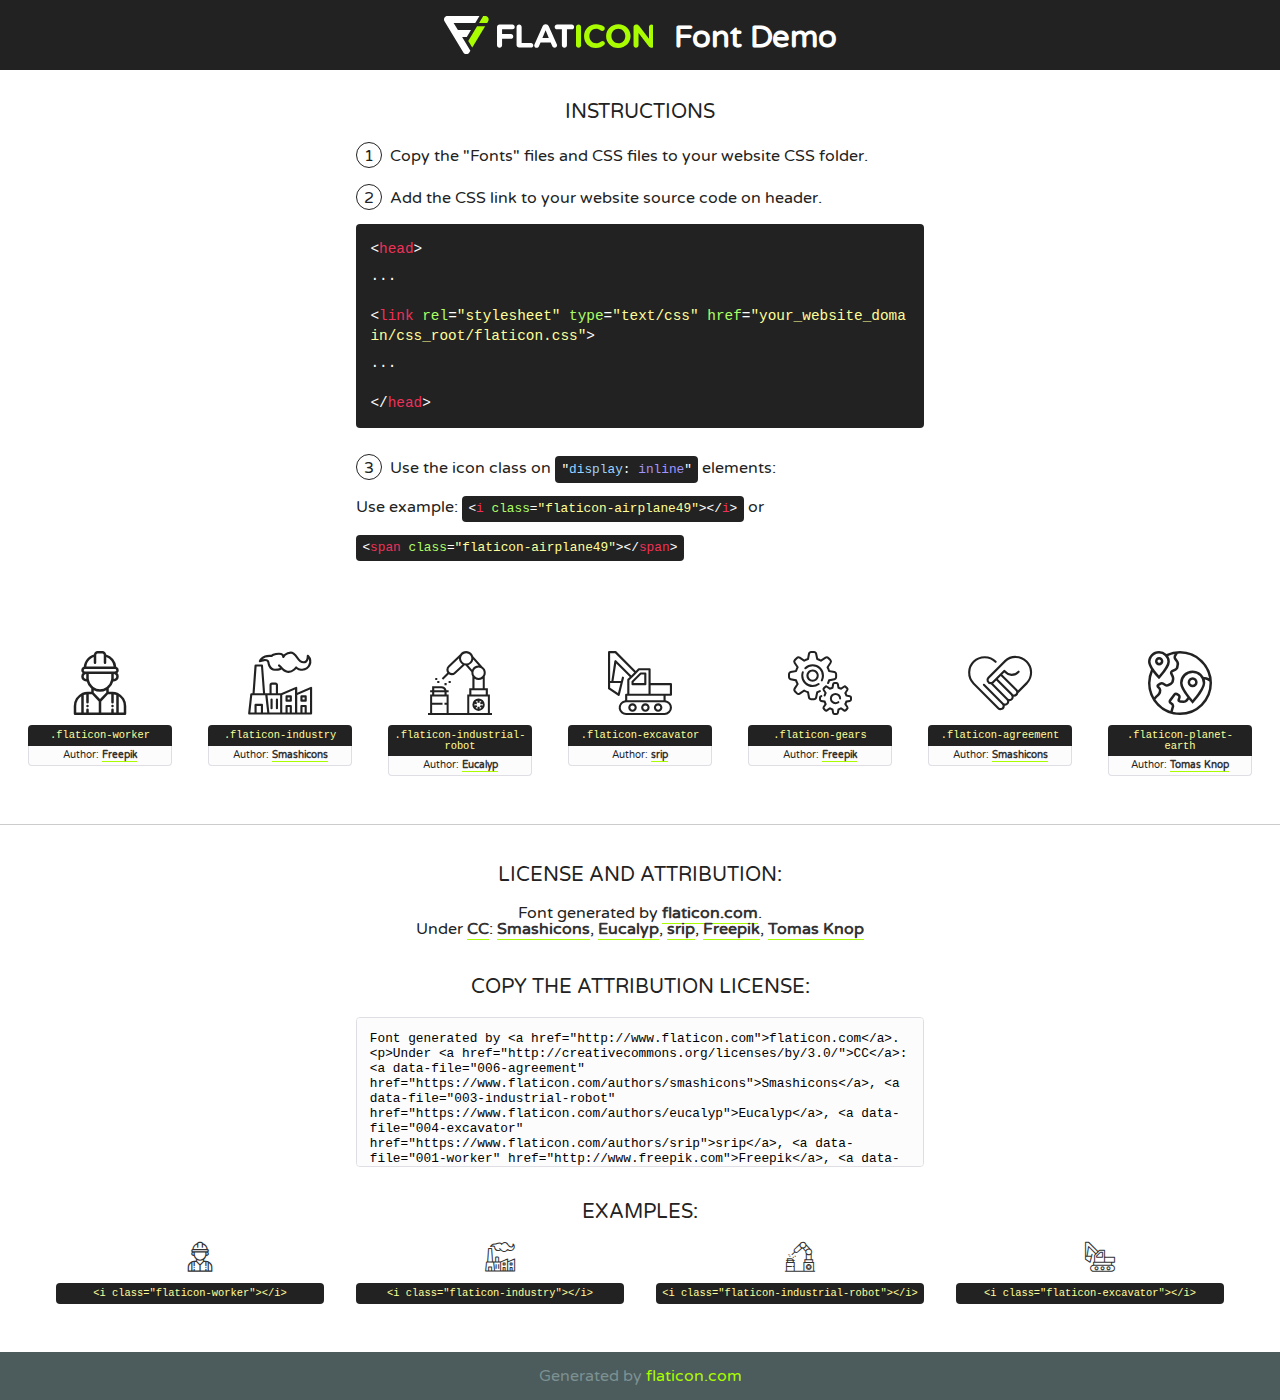
<file: fonts/flaticon-2/font/flaticon.html>
<!DOCTYPE html>
<!--
  Flaticon icon font: Flaticon
  Creation date: 24/09/2018 04:43
-->
<html>
<!DOCTYPE html>
<html>

<head>
    <title>Flaticon WebFont</title>
    <link href="http://fonts.googleapis.com/css?family=Varela+Round" rel="stylesheet" type="text/css" />
    <link rel="stylesheet" type="text/css" href="flaticon.css">
    <meta charset="UTF-8">
    <style>
    html, body, div, span, applet, object, iframe,
    h1, h2, h3, h4, h5, h6, p, blockquote, pre,
    a, abbr, acronym, address, big, cite, code,
    del, dfn, em, img, ins, kbd, q, s, samp,
    small, strike, strong, sub, sup, tt, var,
    b, u, i, center,
    dl, dt, dd, ol, ul, li,
    fieldset, form, label, legend,
    table, caption, tbody, tfoot, thead, tr, th, td,
    article, aside, canvas, details, embed, 
    figure, figcaption, footer, header, hgroup, 
    menu, nav, output, ruby, section, summary,
    time, mark, audio, video {
        margin: 0;
        padding: 0;
        border: 0;
        font-size: 100%;
        font: inherit;
        vertical-align: baseline;
    }
    /* HTML5 display-role reset for older browsers */
    article, aside, details, figcaption, figure, 
    footer, header, hgroup, menu, nav, section {
        display: block;
    }
    body {
        line-height: 1;
    }
    ol, ul {
        list-style: none;
    }
    blockquote, q {
        quotes: none;
    }
    blockquote:before, blockquote:after,
    q:before, q:after {
        content: '';
        content: none;
    }
    table {
        border-collapse: collapse;
        border-spacing: 0;
    }
    body {
        font-family: 'Varela Round', Helvetica, Arial, sans-serif;
        font-size: 16px;
        color: #222;
    }
    a {
        color: #333;
        border-bottom: 1px solid #a9fd00;
        font-weight: bold;
        text-decoration: none;
    }
    * {
        -moz-box-sizing: border-box;
        -webkit-box-sizing: border-box;
        box-sizing: border-box;
        margin: 0;
        padding: 0;
    }
    [class^="flaticon-"]:before, [class*=" flaticon-"]:before, [class^="flaticon-"]:after, [class*=" flaticon-"]:after {
        font-family: Flaticon;
        font-size: 30px;
        font-style: normal;
        margin-left: 20px;
        color: #333;
    }
    .wrapper {
        max-width: 600px;
        margin: auto;
        padding: 0 1em;
    }
    .title {
        font-size: 1.25em;
        text-align: center;
        margin-bottom: 1em;
        text-transform: uppercase;
    }
    header {
        text-align: center;
        background-color: #222;
        color: #fff;
        padding: 1em;
    }
    header .logo {
        width: 210px;
        height: 38px;
        display: inline-block;
        vertical-align: middle;
        margin-right: 1em;
        border: none;
    }
    header strong {
        font-size: 1.95em;
        font-weight: bold;
        vertical-align: middle;
        margin-top: 5px;
        display: inline-block;
    }
    .demo {
        margin: 2em auto;
        line-height: 1.25em;
    }
    .demo ul li {
        margin-bottom: 1em;
    }
    .demo ul li .num {
        color: #222;
        border-radius: 20px;
        display: inline-block;
        width: 26px;
        padding: 3px;
        height: 26px;
        text-align: center;
        margin-right: 0.5em;
        border: 1px solid #222;
    }
    .demo ul li code {
        background-color: #222;
        border-radius: 4px;
        padding: 0.25em 0.5em;
        display: inline-block;
        color: #fff;
        font-family: Consolas,Monaco,Lucida Console,Liberation Mono,DejaVu Sans Mono,Bitstream Vera Sans Mono,Courier New, monospace;
        font-weight: lighter;
        margin-top: 1em;
        font-size: 0.8em;
        word-break: break-all;
    }
    .demo ul li code.big {
        padding: 1em;
        font-size: 0.9em;
    }
    .demo ul li code .red {
        color: #EF3159;
    }
    .demo ul li code .green {
        color: #ACFF65;
    }
    .demo ul li code .yellow {
        color: #FFFF99;
    }
    .demo ul li code .blue {
        color: #99D3FF;
    }
    .demo ul li code .purple {
        color: #A295FF;
    }
    .demo ul li code .dots {
        margin-top: 0.5em;
        display: block;
    }
    #glyphs {
        border-bottom: 1px solid #ccc;
        padding: 2em 0;
        text-align: center;
    }
    .glyph {
        display: inline-block;
        width: 9em;
        margin: 1em;
        text-align: center;
        vertical-align: top;
        background: #FFF;
    }
    .glyph .glyph-icon {
        padding: 10px;
        display: block;
        font-family:"Flaticon";
        font-size: 64px;
        line-height: 1;
    }
    .glyph .glyph-icon:before {
        font-size: 64px;
        color: #222;
        margin-left: 0;
    }
    .class-name {
        font-size: 0.65em;
        background-color: #222;
        color: #fff;
        border-radius: 4px 4px 0 0;
        padding: 0.5em;
        color: #FFFF99;
        font-family: Consolas,Monaco,Lucida Console,Liberation Mono,DejaVu Sans Mono,Bitstream Vera Sans Mono,Courier New, monospace;
    }
    .author-name {
        font-size: 0.6em;
        background-color: #fcfcfd;
        border: 1px solid #DEDEE4;
        border-top: 0;
        border-radius: 0 0 4px 4px;
        padding: 0.5em;
    }
    .class-name:last-child {
        font-size: 10px;
        color:#888;
    }
    .class-name:last-child a {
        font-size: 10px;
        color:#555;
    }
    .class-name:last-child a:hover {
        color:#a9fd00;
    }
    .glyph > input {
        display: block;
        width: 100px;
        margin: 5px auto;
        text-align: center;
        font-size: 12px;
        cursor: text;
    }
    .glyph > input.icon-input {
        font-family:"Flaticon";
        font-size: 16px;
        margin-bottom: 10px;
    }
    .attribution .title {
        margin-top: 2em;
    }
    .attribution textarea {
        background-color: #fcfcfd;
        padding: 1em;
        border: none;
        box-shadow: none;
        border: 1px solid #DEDEE4;
        border-radius: 4px;
        resize: none;
        width: 100%;
        height: 150px;
        font-size: 0.8em;
        font-family: Consolas,Monaco,Lucida Console,Liberation Mono,DejaVu Sans Mono,Bitstream Vera Sans Mono,Courier New, monospace;
        -webkit-appearance: none;
    }
    .iconsuse {
        margin: 2em auto;
        text-align: center;
        max-width: 1200px;
    }
    .iconsuse:after {
        content: '';
        display: table;
        clear: both;
    }
    .iconsuse .image {
        float: left;
        width: 25%;
        padding: 0 1em;
    }
    .iconsuse .image p {
        margin-bottom: 1em;
    }
    .iconsuse .image span {
        display: block;
        font-size: 0.65em;
        background-color: #222;
        color: #fff;
        border-radius: 4px;
        padding: 0.5em;
        color: #FFFF99;
        margin-top: 1em;
        font-family: Consolas,Monaco,Lucida Console,Liberation Mono,DejaVu Sans Mono,Bitstream Vera Sans Mono,Courier New, monospace;
    }
    #footer {
        text-align: center;
        background-color: #4C5B5C;
        color: #7c9192;
        padding: 1em;
    }
    #footer a {
        border: none;
        color: #a9fd00;
        font-weight: normal;
    }
    @media (max-width: 960px) {
        .iconsuse .image {
            width: 50%;
        }
    }
    @media (max-width: 560px) {
        .iconsuse .image {
            width: 100%;
        }
    }
    </style>
</head>

<body class="characters-off">

    <header>
        <a href="http://www.flaticon.com" target="_blank" class="logo">
            <svg version="1.1" xmlns="http://www.w3.org/2000/svg" xmlns:xlink="http://www.w3.org/1999/xlink" xmlns:a="http://ns.adobe.com/AdobeSVGViewerExtensions/3.0/" viewBox="0 0 560.875 102.036" enable-background="new 0 0 560.875 102.036" xml:space="preserve">
                <defs>
                </defs>
                <g>
                    <g class="letters">
                        <path fill="#ffffff" d="M141.596,29.675c0-3.777,2.985-6.767,6.764-6.767h34.438c3.426,0,6.15,2.728,6.15,6.15
                        c0,3.43-2.724,6.149-6.15,6.149h-27.674v13.091h23.719c3.429,0,6.151,2.724,6.151,6.15c0,3.43-2.723,6.149-6.151,6.149h-23.719
                        v17.574c0,3.773-2.986,6.761-6.764,6.761c-3.779,0-6.764-2.989-6.764-6.761V29.675z"></path>
                        <path fill="#ffffff" d="M193.844,29.149c0-3.781,2.985-6.767,6.764-6.767c3.776,0,6.763,2.985,6.763,6.767v42.957h25.039
                        c3.426,0,6.149,2.726,6.149,6.153c0,3.425-2.723,6.15-6.149,6.15h-31.802c-3.779,0-6.764-2.986-6.764-6.768V29.149z"></path>
                        <path fill="#ffffff" d="M241.891,75.71l21.438-48.407c1.492-3.341,4.215-5.357,7.906-5.357h0.792
                        c3.686,0,6.323,2.017,7.815,5.357l21.439,48.407c0.436,0.967,0.701,1.845,0.701,2.723c0,3.602-2.809,6.501-6.414,6.501
                        c-3.161,0-5.269-1.845-6.499-4.655l-4.132-9.661h-27.059l-4.301,10.102c-1.144,2.631-3.426,4.214-6.237,4.214
                        c-3.517,0-6.24-2.81-6.24-6.325C241.1,77.64,241.451,76.677,241.891,75.71z M279.932,58.666l-8.521-20.297l-8.526,20.297H279.932
                        z"></path>
                        <path fill="#ffffff" d="M314.864,35.387H301.86c-3.429,0-6.239-2.813-6.239-6.238c0-3.429,2.811-6.24,6.239-6.24h39.533
                        c3.426,0,6.237,2.811,6.237,6.24c0,3.425-2.811,6.238-6.237,6.238h-13.001v42.785c0,3.773-2.99,6.761-6.764,6.761
                        c-3.779,0-6.764-2.989-6.764-6.761V35.387z"></path>
                        <path fill="#A9FD00" d="M352.615,29.149c0-3.781,2.985-6.767,6.767-6.767c3.774,0,6.761,2.985,6.761,6.767v49.024
                        c0,3.773-2.987,6.761-6.761,6.761c-3.781,0-6.767-2.989-6.767-6.761V29.149z"></path>
                        <path fill="#A9FD00" d="M374.132,53.836v-0.179c0-17.481,13.178-31.801,32.065-31.801c9.22,0,15.459,2.458,20.557,6.238
                        c1.402,1.054,2.637,2.985,2.637,5.357c0,3.692-2.985,6.59-6.681,6.59c-1.845,0-3.071-0.702-4.044-1.319
                        c-3.776-2.813-7.729-4.393-12.562-4.393c-10.364,0-17.831,8.611-17.831,19.154v0.173c0,10.542,7.291,19.329,17.831,19.329
                        c5.715,0,9.492-1.756,13.359-4.834c1.049-0.874,2.458-1.491,4.039-1.491c3.429,0,6.325,2.813,6.325,6.236
                        c0,2.106-1.056,3.78-2.282,4.834c-5.539,4.834-12.036,7.733-21.878,7.733C387.572,85.464,374.132,71.493,374.132,53.836z"></path>
                        <path fill="#A9FD00" d="M433.009,53.836v-0.179c0-17.481,13.79-31.801,32.766-31.801c18.981,0,32.592,14.143,32.592,31.628v0.173
                        c0,17.483-13.785,31.807-32.769,31.807C446.625,85.464,433.009,71.32,433.009,53.836z M484.224,53.836v-0.179
                        c0-10.539-7.725-19.326-18.626-19.326c-10.893,0-18.449,8.611-18.449,19.154v0.173c0,10.542,7.73,19.329,18.626,19.329
                        C476.676,72.986,484.224,64.378,484.224,53.836z"></path>
                        <path fill="#A9FD00" d="M506.233,29.321c0-3.774,2.99-6.763,6.767-6.763h1.401c3.252,0,5.183,1.583,7.029,3.953l26.093,34.265
                        V29.059c0-3.692,2.99-6.677,6.681-6.677c3.683,0,6.671,2.985,6.671,6.677v48.934c0,3.78-2.987,6.765-6.764,6.765h-0.436
                        c-3.257,0-5.188-1.581-7.034-3.953l-27.056-35.492v32.944c0,3.687-2.985,6.676-6.678,6.676c-3.683,0-6.673-2.989-6.673-6.676
                        V29.321z"></path>
                    </g>
                    <g class="insignia">
                        <path fill="#ffffff" d="M48.372,56.137h12.517l11.156-18.537H37.186L25.688,18.539h57.825L94.668,0H9.271
                        C5.925,0,2.842,1.801,1.198,4.716c-1.644,2.907-1.593,6.482,0.134,9.343l50.38,83.501c1.678,2.781,4.689,4.476,7.938,4.476
                        c3.246,0,6.257-1.695,7.935-4.476l2.898-4.804L48.372,56.137z"></path>
                        <g class="i">
                            <path fill="#A9FD00" d="M93.575,18.539h0.031v0.004l21.652,0.004l2.705-4.488c1.727-2.861,1.778-6.436,0.133-9.343
                            C116.454,1.801,113.371,0,110.026,0h-5.294L93.575,18.539z"></path>
                            <polygon fill="#A9FD00" points="88.291,27.356 64.725,66.486 75.519,84.404 109.942,27.356"></polygon>
                        </g>
                    </g>
                </g>
            </svg>
        </a>
        <strong>Font Demo</strong>
    </header>


    <section class="demo wrapper">

        <p class="title">Instructions</p>

        <ul>
            <li>
                <span class="num">1</span>Copy the "Fonts" files and CSS files to your website CSS folder.
            </li>
            <li>
                <span class="num">2</span>Add the CSS link to your website source code on header.
                <code class="big">
                    &lt;<span class="red">head</span>&gt;
                    <br/><span class="dots">...</span>
                    <br/>&lt;<span class="red">link</span> <span class="green">rel</span>=<span class="yellow">"stylesheet"</span> <span class="green">type</span>=<span class="yellow">"text/css"</span> <span class="green">href</span>=<span class="yellow">"your_website_domain/css_root/flaticon.css"</span>&gt;
                    <br/><span class="dots">...</span>
                    <br/>&lt;/<span class="red">head</span>&gt;
                </code>
            </li>

            <li>
                <p>
                    <span class="num">3</span>Use the icon class on <code>"<span class="blue">display</span>:<span class="purple"> inline</span>"</code> elements:
                    <br />
                    Use example: <code>&lt;<span class="red">i</span> <span class="green">class</span>=<span class="yellow">&quot;flaticon-airplane49&quot;</span>&gt;&lt;/<span class="red">i</span>&gt;</code> or <code>&lt;<span class="red">span</span> <span class="green">class</span>=<span class="yellow">&quot;flaticon-airplane49&quot;</span>&gt;&lt;/<span class="red">span</span>&gt;</code>
            </li>
        </ul>

    </section>




   <section id="glyphs">          
    
      
        <div class="glyph"><div class="glyph-icon flaticon-worker"></div>
            <div class="class-name">.flaticon-worker</div>
            <div class="author-name">Author: <a data-file="001-worker" href="http://www.freepik.com">Freepik</a> </div> 
        </div>        
        
        <div class="glyph"><div class="glyph-icon flaticon-industry"></div>
            <div class="class-name">.flaticon-industry</div>
            <div class="author-name">Author: <a data-file="002-industry" href="https://www.flaticon.com/authors/smashicons">Smashicons</a> </div> 
        </div>        
        
        <div class="glyph"><div class="glyph-icon flaticon-industrial-robot"></div>
            <div class="class-name">.flaticon-industrial-robot</div>
            <div class="author-name">Author: <a data-file="003-industrial-robot" href="https://www.flaticon.com/authors/eucalyp">Eucalyp</a> </div> 
        </div>        
        
        <div class="glyph"><div class="glyph-icon flaticon-excavator"></div>
            <div class="class-name">.flaticon-excavator</div>
            <div class="author-name">Author: <a data-file="004-excavator" href="https://www.flaticon.com/authors/srip">srip</a> </div> 
        </div>        
        
        <div class="glyph"><div class="glyph-icon flaticon-gears"></div>
            <div class="class-name">.flaticon-gears</div>
            <div class="author-name">Author: <a data-file="005-gears" href="http://www.freepik.com">Freepik</a> </div> 
        </div>        
        
        <div class="glyph"><div class="glyph-icon flaticon-agreement"></div>
            <div class="class-name">.flaticon-agreement</div>
            <div class="author-name">Author: <a data-file="006-agreement" href="https://www.flaticon.com/authors/smashicons">Smashicons</a> </div> 
        </div>        
        
        <div class="glyph"><div class="glyph-icon flaticon-planet-earth"></div>
            <div class="class-name">.flaticon-planet-earth</div>
            <div class="author-name">Author: <a data-file="007-planet-earth" href="https://www.flaticon.com/authors/tomas-knop">Tomas Knop</a> </div> 
        </div>        
        

    </section>



    <section class="attribution wrapper"   style="text-align:center;">

      <div class="title">License and attribution:</div><div class="attrDiv">Font generated by <a href="http://www.flaticon.com">flaticon.com</a>. <div><p>Under <a href="http://creativecommons.org/licenses/by/3.0/">CC</a>: <a data-file="006-agreement" href="https://www.flaticon.com/authors/smashicons">Smashicons</a>, <a data-file="003-industrial-robot" href="https://www.flaticon.com/authors/eucalyp">Eucalyp</a>, <a data-file="004-excavator" href="https://www.flaticon.com/authors/srip">srip</a>, <a data-file="001-worker" href="http://www.freepik.com">Freepik</a>, <a data-file="007-planet-earth" href="https://www.flaticon.com/authors/tomas-knop">Tomas Knop</a></p>  </div>
      </div>
      <div class="title">Copy the Attribution License:</div>

    <textarea onclick="this.focus();this.select();">Font generated by &lt;a href=&quot;http://www.flaticon.com&quot;&gt;flaticon.com&lt;/a&gt;. <p>Under <a href="http://creativecommons.org/licenses/by/3.0/">CC</a>: <a data-file="006-agreement" href="https://www.flaticon.com/authors/smashicons">Smashicons</a>, <a data-file="003-industrial-robot" href="https://www.flaticon.com/authors/eucalyp">Eucalyp</a>, <a data-file="004-excavator" href="https://www.flaticon.com/authors/srip">srip</a>, <a data-file="001-worker" href="http://www.freepik.com">Freepik</a>, <a data-file="007-planet-earth" href="https://www.flaticon.com/authors/tomas-knop">Tomas Knop</a></p>  
     </textarea>

    </section>

    <section class="iconsuse">

          <div class="title">Examples:</div>            
             
            <div class="image">
                <p>
                    <i class="glyph-icon flaticon-worker"></i> 
                    <span>&lt;i class=&quot;flaticon-worker&quot;&gt;&lt;/i&gt;</span>
                </p>
            </div>
            
            <div class="image">
                <p>
                    <i class="glyph-icon flaticon-industry"></i> 
                    <span>&lt;i class=&quot;flaticon-industry&quot;&gt;&lt;/i&gt;</span>
                </p>
            </div>
            
            <div class="image">
                <p>
                    <i class="glyph-icon flaticon-industrial-robot"></i> 
                    <span>&lt;i class=&quot;flaticon-industrial-robot&quot;&gt;&lt;/i&gt;</span>
                </p>
            </div>
            
            <div class="image">
                <p>
                    <i class="glyph-icon flaticon-excavator"></i> 
                    <span>&lt;i class=&quot;flaticon-excavator&quot;&gt;&lt;/i&gt;</span>
                </p>
            </div>
                       
        </div>
                            
    </section>

<div id="footer">
    <div>Generated by <a href="http://www.flaticon.com">flaticon.com</a>
    </div>
</div>



</body>
</html>
</file>
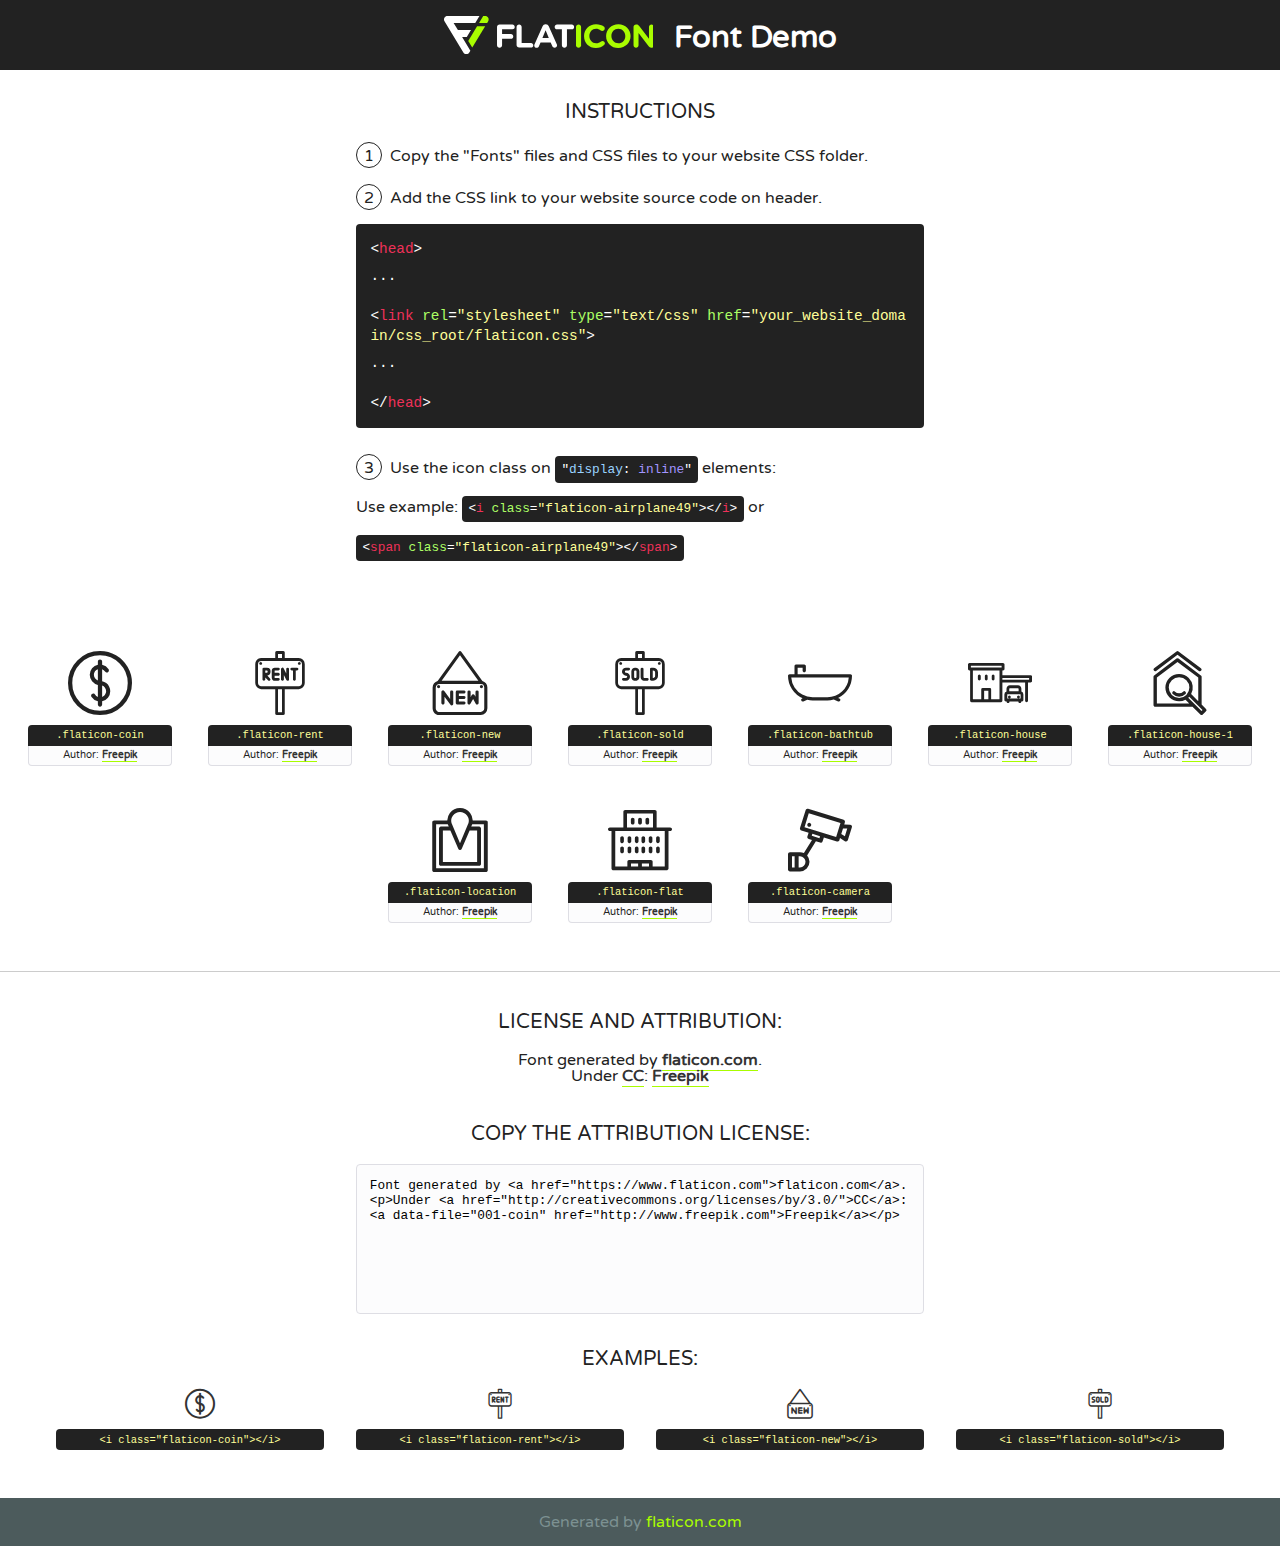
<file: fonts/flaticon/font/flaticon.html>
<!DOCTYPE html>
<!--
  Flaticon icon font: Flaticon
  Creation date: 05/12/2018 08:20
-->
<html>
<!DOCTYPE html>
<html>

<head>
    <title>Flaticon WebFont</title>
    <link href="http://fonts.googleapis.com/css?family=Varela+Round" rel="stylesheet" type="text/css" />
    <link rel="stylesheet" type="text/css" href="flaticon.css">
    <meta charset="UTF-8">
    <style>
    html, body, div, span, applet, object, iframe,
    h1, h2, h3, h4, h5, h6, p, blockquote, pre,
    a, abbr, acronym, address, big, cite, code,
    del, dfn, em, img, ins, kbd, q, s, samp,
    small, strike, strong, sub, sup, tt, var,
    b, u, i, center,
    dl, dt, dd, ol, ul, li,
    fieldset, form, label, legend,
    table, caption, tbody, tfoot, thead, tr, th, td,
    article, aside, canvas, details, embed, 
    figure, figcaption, footer, header, hgroup, 
    menu, nav, output, ruby, section, summary,
    time, mark, audio, video {
        margin: 0;
        padding: 0;
        border: 0;
        font-size: 100%;
        font: inherit;
        vertical-align: baseline;
    }
    /* HTML5 display-role reset for older browsers */
    article, aside, details, figcaption, figure, 
    footer, header, hgroup, menu, nav, section {
        display: block;
    }
    body {
        line-height: 1;
    }
    ol, ul {
        list-style: none;
    }
    blockquote, q {
        quotes: none;
    }
    blockquote:before, blockquote:after,
    q:before, q:after {
        content: '';
        content: none;
    }
    table {
        border-collapse: collapse;
        border-spacing: 0;
    }
    body {
        font-family: 'Varela Round', Helvetica, Arial, sans-serif;
        font-size: 16px;
        color: #222;
    }
    a {
        color: #333;
        border-bottom: 1px solid #a9fd00;
        font-weight: bold;
        text-decoration: none;
    }
    * {
        -moz-box-sizing: border-box;
        -webkit-box-sizing: border-box;
        box-sizing: border-box;
        margin: 0;
        padding: 0;
    }
    [class^="flaticon-"]:before, [class*=" flaticon-"]:before, [class^="flaticon-"]:after, [class*=" flaticon-"]:after {
        font-family: Flaticon;
        font-size: 30px;
        font-style: normal;
        margin-left: 20px;
        color: #333;
    }
    .wrapper {
        max-width: 600px;
        margin: auto;
        padding: 0 1em;
    }
    .title {
        font-size: 1.25em;
        text-align: center;
        margin-bottom: 1em;
        text-transform: uppercase;
    }
    header {
        text-align: center;
        background-color: #222;
        color: #fff;
        padding: 1em;
    }
    header .logo {
        width: 210px;
        height: 38px;
        display: inline-block;
        vertical-align: middle;
        margin-right: 1em;
        border: none;
    }
    header strong {
        font-size: 1.95em;
        font-weight: bold;
        vertical-align: middle;
        margin-top: 5px;
        display: inline-block;
    }
    .demo {
        margin: 2em auto;
        line-height: 1.25em;
    }
    .demo ul li {
        margin-bottom: 1em;
    }
    .demo ul li .num {
        color: #222;
        border-radius: 20px;
        display: inline-block;
        width: 26px;
        padding: 3px;
        height: 26px;
        text-align: center;
        margin-right: 0.5em;
        border: 1px solid #222;
    }
    .demo ul li code {
        background-color: #222;
        border-radius: 4px;
        padding: 0.25em 0.5em;
        display: inline-block;
        color: #fff;
        font-family: Consolas,Monaco,Lucida Console,Liberation Mono,DejaVu Sans Mono,Bitstream Vera Sans Mono,Courier New, monospace;
        font-weight: lighter;
        margin-top: 1em;
        font-size: 0.8em;
        word-break: break-all;
    }
    .demo ul li code.big {
        padding: 1em;
        font-size: 0.9em;
    }
    .demo ul li code .red {
        color: #EF3159;
    }
    .demo ul li code .green {
        color: #ACFF65;
    }
    .demo ul li code .yellow {
        color: #FFFF99;
    }
    .demo ul li code .blue {
        color: #99D3FF;
    }
    .demo ul li code .purple {
        color: #A295FF;
    }
    .demo ul li code .dots {
        margin-top: 0.5em;
        display: block;
    }
    #glyphs {
        border-bottom: 1px solid #ccc;
        padding: 2em 0;
        text-align: center;
    }
    .glyph {
        display: inline-block;
        width: 9em;
        margin: 1em;
        text-align: center;
        vertical-align: top;
        background: #FFF;
    }
    .glyph .glyph-icon {
        padding: 10px;
        display: block;
        font-family:"Flaticon";
        font-size: 64px;
        line-height: 1;
    }
    .glyph .glyph-icon:before {
        font-size: 64px;
        color: #222;
        margin-left: 0;
    }
    .class-name {
        font-size: 0.65em;
        background-color: #222;
        color: #fff;
        border-radius: 4px 4px 0 0;
        padding: 0.5em;
        color: #FFFF99;
        font-family: Consolas,Monaco,Lucida Console,Liberation Mono,DejaVu Sans Mono,Bitstream Vera Sans Mono,Courier New, monospace;
    }
    .author-name {
        font-size: 0.6em;
        background-color: #fcfcfd;
        border: 1px solid #DEDEE4;
        border-top: 0;
        border-radius: 0 0 4px 4px;
        padding: 0.5em;
    }
    .class-name:last-child {
        font-size: 10px;
        color:#888;
    }
    .class-name:last-child a {
        font-size: 10px;
        color:#555;
    }
    .class-name:last-child a:hover {
        color:#a9fd00;
    }
    .glyph > input {
        display: block;
        width: 100px;
        margin: 5px auto;
        text-align: center;
        font-size: 12px;
        cursor: text;
    }
    .glyph > input.icon-input {
        font-family:"Flaticon";
        font-size: 16px;
        margin-bottom: 10px;
    }
    .attribution .title {
        margin-top: 2em;
    }
    .attribution textarea {
        background-color: #fcfcfd;
        padding: 1em;
        border: none;
        box-shadow: none;
        border: 1px solid #DEDEE4;
        border-radius: 4px;
        resize: none;
        width: 100%;
        height: 150px;
        font-size: 0.8em;
        font-family: Consolas,Monaco,Lucida Console,Liberation Mono,DejaVu Sans Mono,Bitstream Vera Sans Mono,Courier New, monospace;
        -webkit-appearance: none;
    }
    .iconsuse {
        margin: 2em auto;
        text-align: center;
        max-width: 1200px;
    }
    .iconsuse:after {
        content: '';
        display: table;
        clear: both;
    }
    .iconsuse .image {
        float: left;
        width: 25%;
        padding: 0 1em;
    }
    .iconsuse .image p {
        margin-bottom: 1em;
    }
    .iconsuse .image span {
        display: block;
        font-size: 0.65em;
        background-color: #222;
        color: #fff;
        border-radius: 4px;
        padding: 0.5em;
        color: #FFFF99;
        margin-top: 1em;
        font-family: Consolas,Monaco,Lucida Console,Liberation Mono,DejaVu Sans Mono,Bitstream Vera Sans Mono,Courier New, monospace;
    }
    #footer {
        text-align: center;
        background-color: #4C5B5C;
        color: #7c9192;
        padding: 1em;
    }
    #footer a {
        border: none;
        color: #a9fd00;
        font-weight: normal;
    }
    @media (max-width: 960px) {
        .iconsuse .image {
            width: 50%;
        }
    }
    @media (max-width: 560px) {
        .iconsuse .image {
            width: 100%;
        }
    }
    </style>
</head>

<body class="characters-off">

    <header>
        <a href="https://www.flaticon.com" target="_blank" class="logo">
            <svg version="1.1" xmlns="http://www.w3.org/2000/svg" xmlns:xlink="http://www.w3.org/1999/xlink" xmlns:a="http://ns.adobe.com/AdobeSVGViewerExtensions/3.0/" viewBox="0 0 560.875 102.036" enable-background="new 0 0 560.875 102.036" xml:space="preserve">
                <defs>
                </defs>
                <g>
                    <g class="letters">
                        <path fill="#ffffff" d="M141.596,29.675c0-3.777,2.985-6.767,6.764-6.767h34.438c3.426,0,6.15,2.728,6.15,6.15
                        c0,3.43-2.724,6.149-6.15,6.149h-27.674v13.091h23.719c3.429,0,6.151,2.724,6.151,6.15c0,3.43-2.723,6.149-6.151,6.149h-23.719
                        v17.574c0,3.773-2.986,6.761-6.764,6.761c-3.779,0-6.764-2.989-6.764-6.761V29.675z"></path>
                        <path fill="#ffffff" d="M193.844,29.149c0-3.781,2.985-6.767,6.764-6.767c3.776,0,6.763,2.985,6.763,6.767v42.957h25.039
                        c3.426,0,6.149,2.726,6.149,6.153c0,3.425-2.723,6.15-6.149,6.15h-31.802c-3.779,0-6.764-2.986-6.764-6.768V29.149z"></path>
                        <path fill="#ffffff" d="M241.891,75.71l21.438-48.407c1.492-3.341,4.215-5.357,7.906-5.357h0.792
                        c3.686,0,6.323,2.017,7.815,5.357l21.439,48.407c0.436,0.967,0.701,1.845,0.701,2.723c0,3.602-2.809,6.501-6.414,6.501
                        c-3.161,0-5.269-1.845-6.499-4.655l-4.132-9.661h-27.059l-4.301,10.102c-1.144,2.631-3.426,4.214-6.237,4.214
                        c-3.517,0-6.24-2.81-6.24-6.325C241.1,77.64,241.451,76.677,241.891,75.71z M279.932,58.666l-8.521-20.297l-8.526,20.297H279.932
                        z"></path>
                        <path fill="#ffffff" d="M314.864,35.387H301.86c-3.429,0-6.239-2.813-6.239-6.238c0-3.429,2.811-6.24,6.239-6.24h39.533
                        c3.426,0,6.237,2.811,6.237,6.24c0,3.425-2.811,6.238-6.237,6.238h-13.001v42.785c0,3.773-2.99,6.761-6.764,6.761
                        c-3.779,0-6.764-2.989-6.764-6.761V35.387z"></path>
                        <path fill="#A9FD00" d="M352.615,29.149c0-3.781,2.985-6.767,6.767-6.767c3.774,0,6.761,2.985,6.761,6.767v49.024
                        c0,3.773-2.987,6.761-6.761,6.761c-3.781,0-6.767-2.989-6.767-6.761V29.149z"></path>
                        <path fill="#A9FD00" d="M374.132,53.836v-0.179c0-17.481,13.178-31.801,32.065-31.801c9.22,0,15.459,2.458,20.557,6.238
                        c1.402,1.054,2.637,2.985,2.637,5.357c0,3.692-2.985,6.59-6.681,6.59c-1.845,0-3.071-0.702-4.044-1.319
                        c-3.776-2.813-7.729-4.393-12.562-4.393c-10.364,0-17.831,8.611-17.831,19.154v0.173c0,10.542,7.291,19.329,17.831,19.329
                        c5.715,0,9.492-1.756,13.359-4.834c1.049-0.874,2.458-1.491,4.039-1.491c3.429,0,6.325,2.813,6.325,6.236
                        c0,2.106-1.056,3.78-2.282,4.834c-5.539,4.834-12.036,7.733-21.878,7.733C387.572,85.464,374.132,71.493,374.132,53.836z"></path>
                        <path fill="#A9FD00" d="M433.009,53.836v-0.179c0-17.481,13.79-31.801,32.766-31.801c18.981,0,32.592,14.143,32.592,31.628v0.173
                        c0,17.483-13.785,31.807-32.769,31.807C446.625,85.464,433.009,71.32,433.009,53.836z M484.224,53.836v-0.179
                        c0-10.539-7.725-19.326-18.626-19.326c-10.893,0-18.449,8.611-18.449,19.154v0.173c0,10.542,7.73,19.329,18.626,19.329
                        C476.676,72.986,484.224,64.378,484.224,53.836z"></path>
                        <path fill="#A9FD00" d="M506.233,29.321c0-3.774,2.99-6.763,6.767-6.763h1.401c3.252,0,5.183,1.583,7.029,3.953l26.093,34.265
                        V29.059c0-3.692,2.99-6.677,6.681-6.677c3.683,0,6.671,2.985,6.671,6.677v48.934c0,3.78-2.987,6.765-6.764,6.765h-0.436
                        c-3.257,0-5.188-1.581-7.034-3.953l-27.056-35.492v32.944c0,3.687-2.985,6.676-6.678,6.676c-3.683,0-6.673-2.989-6.673-6.676
                        V29.321z"></path>
                    </g>
                    <g class="insignia">
                        <path fill="#ffffff" d="M48.372,56.137h12.517l11.156-18.537H37.186L25.688,18.539h57.825L94.668,0H9.271
                        C5.925,0,2.842,1.801,1.198,4.716c-1.644,2.907-1.593,6.482,0.134,9.343l50.38,83.501c1.678,2.781,4.689,4.476,7.938,4.476
                        c3.246,0,6.257-1.695,7.935-4.476l2.898-4.804L48.372,56.137z"></path>
                        <g class="i">
                            <path fill="#A9FD00" d="M93.575,18.539h0.031v0.004l21.652,0.004l2.705-4.488c1.727-2.861,1.778-6.436,0.133-9.343
                            C116.454,1.801,113.371,0,110.026,0h-5.294L93.575,18.539z"></path>
                            <polygon fill="#A9FD00" points="88.291,27.356 64.725,66.486 75.519,84.404 109.942,27.356"></polygon>
                        </g>
                    </g>
                </g>
            </svg>
        </a>
        <strong>Font Demo</strong>
    </header>


    <section class="demo wrapper">

        <p class="title">Instructions</p>

        <ul>
            <li>
                <span class="num">1</span>Copy the "Fonts" files and CSS files to your website CSS folder.
            </li>
            <li>
                <span class="num">2</span>Add the CSS link to your website source code on header.
                <code class="big">
                    &lt;<span class="red">head</span>&gt;
                    <br/><span class="dots">...</span>
                    <br/>&lt;<span class="red">link</span> <span class="green">rel</span>=<span class="yellow">"stylesheet"</span> <span class="green">type</span>=<span class="yellow">"text/css"</span> <span class="green">href</span>=<span class="yellow">"your_website_domain/css_root/flaticon.css"</span>&gt;
                    <br/><span class="dots">...</span>
                    <br/>&lt;/<span class="red">head</span>&gt;
                </code>
            </li>

            <li>
                <p>
                    <span class="num">3</span>Use the icon class on <code>"<span class="blue">display</span>:<span class="purple"> inline</span>"</code> elements:
                    <br />
                    Use example: <code>&lt;<span class="red">i</span> <span class="green">class</span>=<span class="yellow">&quot;flaticon-airplane49&quot;</span>&gt;&lt;/<span class="red">i</span>&gt;</code> or <code>&lt;<span class="red">span</span> <span class="green">class</span>=<span class="yellow">&quot;flaticon-airplane49&quot;</span>&gt;&lt;/<span class="red">span</span>&gt;</code>
            </li>
        </ul>

    </section>




   <section id="glyphs">          
    
      
        <div class="glyph"><div class="glyph-icon flaticon-coin"></div>
            <div class="class-name">.flaticon-coin</div>
            <div class="author-name">Author: <a data-file="001-coin" href="http://www.freepik.com">Freepik</a> </div> 
        </div>        
        
        <div class="glyph"><div class="glyph-icon flaticon-rent"></div>
            <div class="class-name">.flaticon-rent</div>
            <div class="author-name">Author: <a data-file="002-rent" href="http://www.freepik.com">Freepik</a> </div> 
        </div>        
        
        <div class="glyph"><div class="glyph-icon flaticon-new"></div>
            <div class="class-name">.flaticon-new</div>
            <div class="author-name">Author: <a data-file="003-new" href="http://www.freepik.com">Freepik</a> </div> 
        </div>        
        
        <div class="glyph"><div class="glyph-icon flaticon-sold"></div>
            <div class="class-name">.flaticon-sold</div>
            <div class="author-name">Author: <a data-file="004-sold" href="http://www.freepik.com">Freepik</a> </div> 
        </div>        
        
        <div class="glyph"><div class="glyph-icon flaticon-bathtub"></div>
            <div class="class-name">.flaticon-bathtub</div>
            <div class="author-name">Author: <a data-file="005-bathtub" href="http://www.freepik.com">Freepik</a> </div> 
        </div>        
        
        <div class="glyph"><div class="glyph-icon flaticon-house"></div>
            <div class="class-name">.flaticon-house</div>
            <div class="author-name">Author: <a data-file="006-house" href="http://www.freepik.com">Freepik</a> </div> 
        </div>        
        
        <div class="glyph"><div class="glyph-icon flaticon-house-1"></div>
            <div class="class-name">.flaticon-house-1</div>
            <div class="author-name">Author: <a data-file="007-house-1" href="http://www.freepik.com">Freepik</a> </div> 
        </div>        
        
        <div class="glyph"><div class="glyph-icon flaticon-location"></div>
            <div class="class-name">.flaticon-location</div>
            <div class="author-name">Author: <a data-file="008-location" href="http://www.freepik.com">Freepik</a> </div> 
        </div>        
        
        <div class="glyph"><div class="glyph-icon flaticon-flat"></div>
            <div class="class-name">.flaticon-flat</div>
            <div class="author-name">Author: <a data-file="009-flat" href="http://www.freepik.com">Freepik</a> </div> 
        </div>        
        
        <div class="glyph"><div class="glyph-icon flaticon-camera"></div>
            <div class="class-name">.flaticon-camera</div>
            <div class="author-name">Author: <a data-file="010-camera" href="http://www.freepik.com">Freepik</a> </div> 
        </div>        
        

    </section>



    <section class="attribution wrapper"   style="text-align:center;">

      <div class="title">License and attribution:</div><div class="attrDiv">Font generated by <a href="https://www.flaticon.com">flaticon.com</a>. <div><p>Under <a href="http://creativecommons.org/licenses/by/3.0/">CC</a>: <a data-file="001-coin" href="http://www.freepik.com">Freepik</a></p>  </div>
      </div>
      <div class="title">Copy the Attribution License:</div>

    <textarea onclick="this.focus();this.select();">Font generated by &lt;a href=&quot;https://www.flaticon.com&quot;&gt;flaticon.com&lt;/a&gt;. <p>Under <a href="http://creativecommons.org/licenses/by/3.0/">CC</a>: <a data-file="001-coin" href="http://www.freepik.com">Freepik</a></p>  
     </textarea>

    </section>

    <section class="iconsuse">

          <div class="title">Examples:</div>            
             
            <div class="image">
                <p>
                    <i class="glyph-icon flaticon-coin"></i> 
                    <span>&lt;i class=&quot;flaticon-coin&quot;&gt;&lt;/i&gt;</span>
                </p>
            </div>
            
            <div class="image">
                <p>
                    <i class="glyph-icon flaticon-rent"></i> 
                    <span>&lt;i class=&quot;flaticon-rent&quot;&gt;&lt;/i&gt;</span>
                </p>
            </div>
            
            <div class="image">
                <p>
                    <i class="glyph-icon flaticon-new"></i> 
                    <span>&lt;i class=&quot;flaticon-new&quot;&gt;&lt;/i&gt;</span>
                </p>
            </div>
            
            <div class="image">
                <p>
                    <i class="glyph-icon flaticon-sold"></i> 
                    <span>&lt;i class=&quot;flaticon-sold&quot;&gt;&lt;/i&gt;</span>
                </p>
            </div>
                       
        </div>
                            
    </section>

<div id="footer">
    <div>Generated by <a href="https://www.flaticon.com">flaticon.com</a>
    </div>
</div>



</body>
</html>
</file>
<file: fonts/flaticon-2/font/flaticon.css>
/*
  	Flaticon icon font: Flaticon
  	Creation date: 24/09/2018 04:43
  	*/

@font-face {
  font-family: "Flaticon";
  src: url("./Flaticon.eot");
  src: url("./Flaticon.eot?#iefix") format("embedded-opentype"),
       url("./Flaticon.woff") format("woff"),
       url("./Flaticon.ttf") format("truetype"),
       url("./Flaticon.svg#Flaticon") format("svg");
  font-weight: normal;
  font-style: normal;
}

@media screen and (-webkit-min-device-pixel-ratio:0) {
  @font-face {
    font-family: "Flaticon";
    src: url("./Flaticon.svg#Flaticon") format("svg");
  }
}

[class^="flaticon-"]:before, [class*=" flaticon-"]:before,
[class^="flaticon-"]:after, [class*=" flaticon-"]:after {   
  font-family: Flaticon;
  speak: none;
  font-style: normal;
  font-weight: normal;
  font-variant: normal;
  text-transform: none;
  line-height: 1;

  /* Better Font Rendering =========== */
  -webkit-font-smoothing: antialiased;
  -moz-osx-font-smoothing: grayscale;
}

.flaticon-worker:before { content: "\f100"; }
.flaticon-industry:before { content: "\f101"; }
.flaticon-industrial-robot:before { content: "\f102"; }
.flaticon-excavator:before { content: "\f103"; }
.flaticon-gears:before { content: "\f104"; }
.flaticon-agreement:before { content: "\f105"; }
.flaticon-planet-earth:before { content: "\f106"; }
</file>
<file: fonts/flaticon/font/flaticon.css>
/*
  	Flaticon icon font: Flaticon
  	Creation date: 05/12/2018 08:20
  	*/

@font-face {
  font-family: "Flaticon";
  src: url("./Flaticon.eot");
  src: url("./Flaticon.eot?#iefix") format("embedded-opentype"),
       url("./Flaticon.woff") format("woff"),
       url("./Flaticon.ttf") format("truetype"),
       url("./Flaticon.svg#Flaticon") format("svg");
  font-weight: normal;
  font-style: normal;
}

@media screen and (-webkit-min-device-pixel-ratio:0) {
  @font-face {
    font-family: "Flaticon";
    src: url("./Flaticon.svg#Flaticon") format("svg");
  }
}

[class^="flaticon-"]:before, [class*=" flaticon-"]:before,
[class^="flaticon-"]:after, [class*=" flaticon-"]:after {   
  font-family: Flaticon;
  speak: none;
  font-style: normal;
  font-weight: normal;
  font-variant: normal;
  text-transform: none;
  line-height: 1;

  /* Better Font Rendering =========== */
  -webkit-font-smoothing: antialiased;
  -moz-osx-font-smoothing: grayscale;
}

.flaticon-coin:before { content: "\f100"; }
.flaticon-rent:before { content: "\f101"; }
.flaticon-new:before { content: "\f102"; }
.flaticon-sold:before { content: "\f103"; }
.flaticon-bathtub:before { content: "\f104"; }
.flaticon-house:before { content: "\f105"; }
.flaticon-house-1:before { content: "\f106"; }
.flaticon-location:before { content: "\f107"; }
.flaticon-flat:before { content: "\f108"; }
.flaticon-camera:before { content: "\f109"; }
</file>
